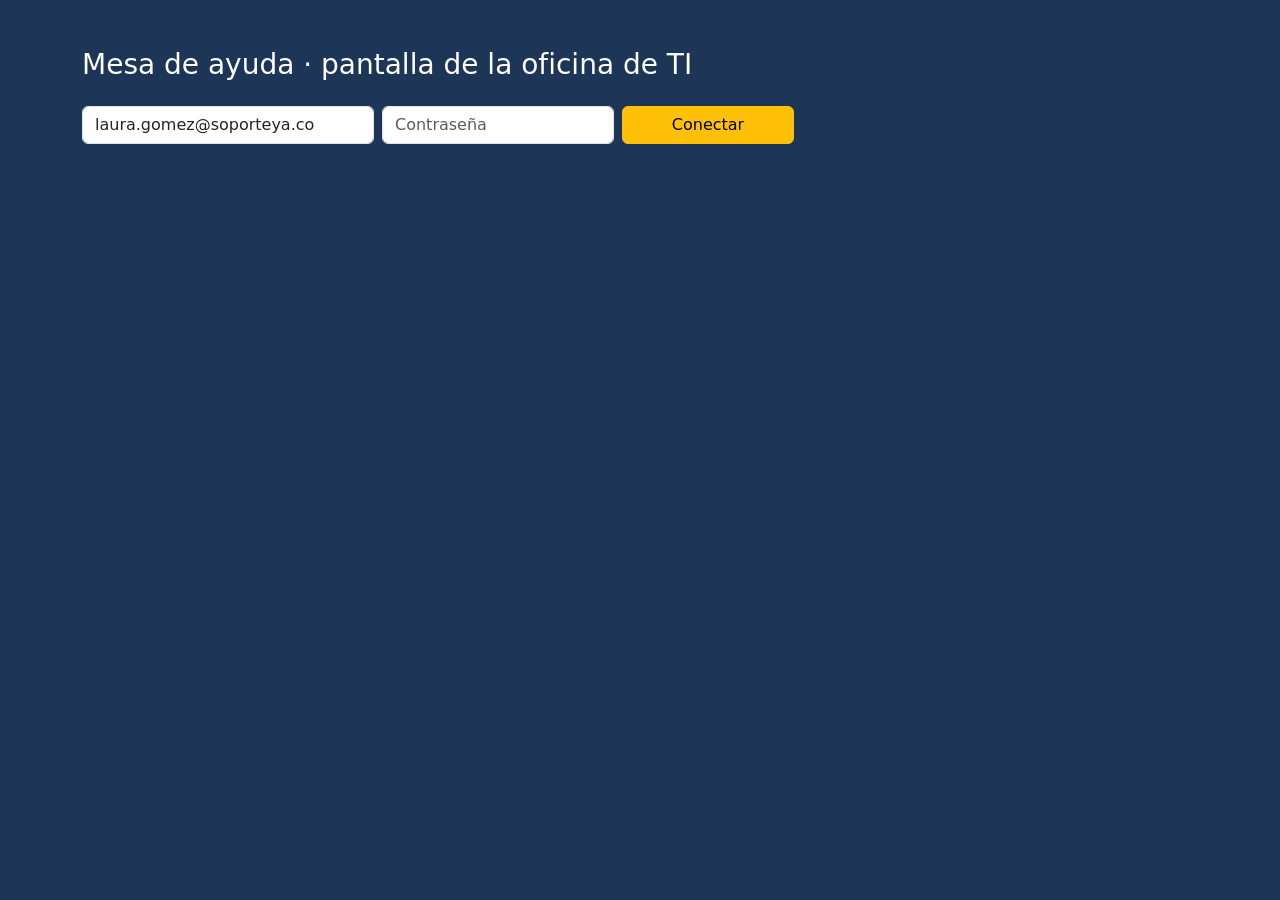
<file: monitor/index.html>
<!DOCTYPE html>
<html lang="es">
<head>
  <meta charset="UTF-8">
  <meta name="viewport" content="width=device-width, initial-scale=1">
  <title>Pantalla de la mesa de ayuda</title>
  <link rel="stylesheet" href="https://cdn.jsdelivr.net/npm/bootstrap@5.3.3/dist/css/bootstrap.min.css">
  <style>
    body { background: #1d3557; color: #fff; min-height: 100vh; }
    .cifra { font-size: 5rem; font-weight: 800; line-height: 1; }
    .vencido { color: #ffb4a2; }
  </style>
</head>
<body>
  <!-- Otra aplicación, en OTRO origen (Live Server, puerto 5500), que usa la API de SoporteYa con un token -->
  <main class="container py-5">
    <h1 class="h3 mb-4">Mesa de ayuda · pantalla de la oficina de TI</h1>

    <form id="ingreso" class="row g-2 mb-4" style="max-width: 720px">
      <div class="col-md-5"><input id="email" type="email" class="form-control" placeholder="Correo" value="laura.gomez@soporteya.co" required></div>
      <div class="col-md-4"><input id="password" type="password" class="form-control" placeholder="Contraseña" required></div>
      <div class="col-md-3"><button class="btn btn-warning w-100">Conectar</button></div>
    </form>
    <p id="mensaje" class="text-warning" aria-live="polite"></p>

    <section id="panel" hidden>
      <div class="row text-center mb-4">
        <div class="col"><div class="cifra" id="abiertos">0</div>abiertos</div>
        <div class="col"><div class="cifra" id="enCurso">0</div>en curso</div>
        <div class="col"><div class="cifra vencido" id="vencidos">0</div>vencidos</div>
      </div>
      <ol id="lista" class="list-group list-group-numbered"></ol>
    </section>
  </main>
  <script src="monitor.js"></script>
</body>
</html>
</file>
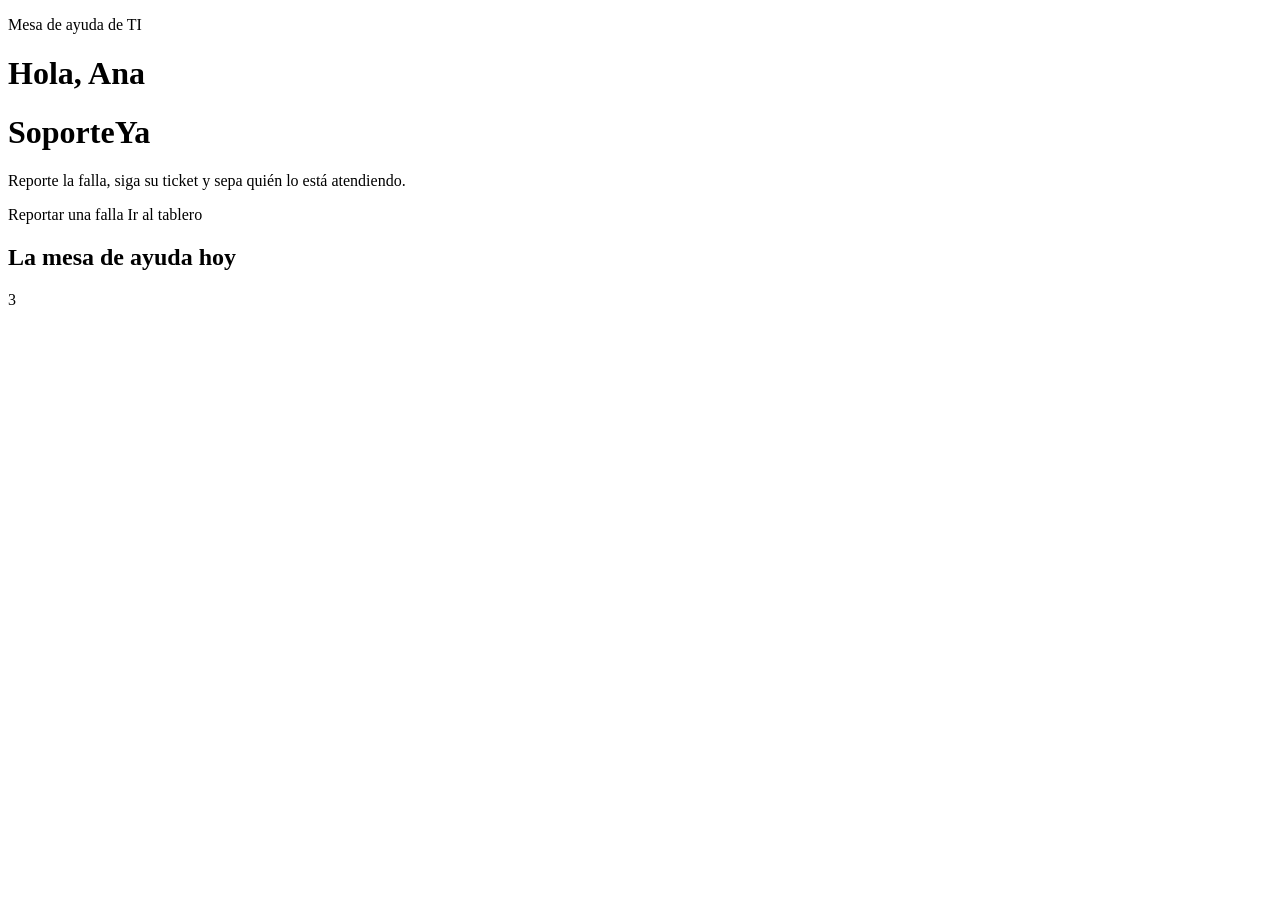
<file: src/main/resources/templates/index.html>
<!DOCTYPE html>
<html lang="es" xmlns:th="http://www.thymeleaf.org"
      xmlns:sec="http://www.thymeleaf.org/extras/spring-security">
<head th:replace="~{fragmentos :: head('Mesa de ayuda')}"></head>
<body>
  <nav th:replace="~{fragmentos :: menu('inicio')}"></nav>

  <header class="portada py-5">
    <div class="container">
      <p class="text-uppercase small mb-2">Mesa de ayuda de TI</p>
      <h1 class="display-5 fw-bold" sec:authorize="isAuthenticated()">Hola, <span th:text="${yo.nombreCompleto}">Ana</span></h1>
      <h1 class="display-5 fw-bold" sec:authorize="isAnonymous()">SoporteYa</h1>
      <p class="lead mb-4">Reporte la falla, siga su ticket y sepa quién lo está atendiendo.</p>
      <a class="btn btn-light btn-lg" th:href="@{/tickets/nuevo}">Reportar una falla</a>
      <a class="btn btn-outline-light btn-lg" sec:authorize="hasAnyRole('TECNICO', 'COORDINADOR')" th:href="@{/tablero}">Ir al tablero</a>
    </div>
  </header>

  <main class="container my-5" sec:authorize="isAuthenticated()">
    <h2 class="h5 mb-3">La mesa de ayuda hoy</h2>
    <div class="row g-3">
      <div class="col-6 col-md" th:each="c : ${conteos}">
        <div class="card card-body text-center h-100">
          <div class="display-6 fw-bold" th:text="${c.cantidad}">3</div>
          <span th:replace="~{fragmentos :: estado(${c.estado})}"></span>
        </div>
      </div>
    </div>
  </main>

  <th:block th:replace="~{fragmentos :: pie}"></th:block>
</body>
</html>
</file>
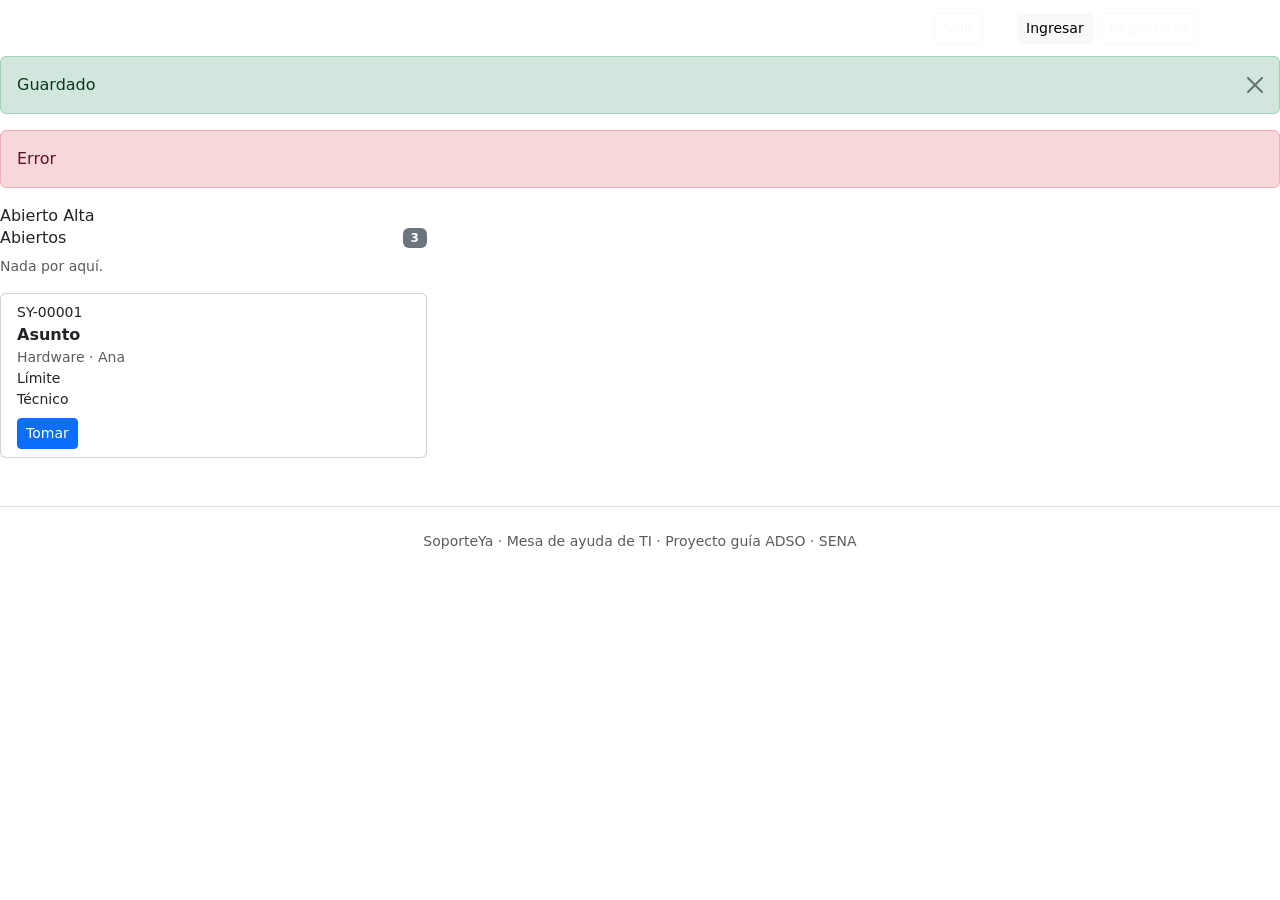
<file: src/main/resources/templates/fragmentos.html>
<!DOCTYPE html>
<html lang="es" xmlns:th="http://www.thymeleaf.org"
      xmlns:sec="http://www.thymeleaf.org/extras/spring-security">
<!-- Piezas comunes de SoporteYa. Cada página las incluye con th:replace. -->

<head th:fragment="head(titulo)">
  <meta charset="UTF-8">
  <meta name="viewport" content="width=device-width, initial-scale=1">
  <title th:text="${titulo} + ' · SoporteYa'">SoporteYa</title>
  <link rel="stylesheet" href="https://cdn.jsdelivr.net/npm/bootstrap@5.3.3/dist/css/bootstrap.min.css">
  <link rel="stylesheet" th:href="@{/css/soporteya.css}">
  <!-- Unidad 4 · el código CSRF queda disponible para el JavaScript que hace POST con fetch -->
  <meta name="_csrf" th:if="${_csrf}" th:content="${_csrf.token}">
  <meta name="_csrf_header" th:if="${_csrf}" th:content="${_csrf.headerName}">
</head>

<body>
  <!-- activo: la opción del menú que se resalta. sec:authorize muestra cada opción solo al rol que puede usarla. -->
  <nav th:fragment="menu(activo)" class="navbar navbar-expand-lg navbar-dark navbar-sy">
    <div class="container">
      <a class="navbar-brand fw-bold" th:href="@{/}">SoporteYa</a>
      <button class="navbar-toggler" type="button" data-bs-toggle="collapse" data-bs-target="#menu"
              aria-controls="menu" aria-expanded="false" aria-label="Abrir el menú">
        <span class="navbar-toggler-icon"></span>
      </button>
      <div class="collapse navbar-collapse" id="menu">
        <ul class="navbar-nav me-auto" sec:authorize="isAuthenticated()">
          <li class="nav-item">
            <a class="nav-link" th:href="@{/tickets}" th:classappend="${activo == 'tickets'} ? 'active'">Mis tickets
              <!-- Unidad 4 · lo llena soporteya.js con fetch -->
              <span id="contadorPendientes" class="badge rounded-pill text-bg-warning" hidden></span></a>
          </li>
          <li class="nav-item" sec:authorize="hasAnyRole('TECNICO', 'COORDINADOR')">
            <a class="nav-link" th:href="@{/tablero}" th:classappend="${activo == 'tablero'} ? 'active'">Tablero</a>
          </li>
          <li class="nav-item" sec:authorize="hasRole('COORDINADOR')">
            <a class="nav-link" th:href="@{/admin/categorias}" th:classappend="${activo == 'categorias'} ? 'active'">Categorías</a>
          </li>
          <li class="nav-item" sec:authorize="hasRole('COORDINADOR')">
            <a class="nav-link" th:href="@{/admin/usuarios}" th:classappend="${activo == 'usuarios'} ? 'active'">Usuarios</a>
          </li>
          <li class="nav-item" sec:authorize="hasRole('COORDINADOR')">
            <a class="nav-link" th:href="@{/admin/indicadores}" th:classappend="${activo == 'indicadores'} ? 'active'">Indicadores</a>
          </li>
        </ul>
        <!-- Con sesión: nombre, rol y salir. Cerrar sesión es un POST (lleva el código CSRF). -->
        <div class="d-flex align-items-center gap-3 ms-auto" sec:authorize="isAuthenticated()">
          <span class="navbar-text small text-white">
            <b th:text="${yo.nombreCompleto}">Ana Pérez</b> · <span th:text="${yo.rol.etiqueta}">Solicitante</span>
          </span>
          <form th:action="@{/logout}" method="post">
            <button type="submit" class="btn btn-sm btn-outline-light">Salir</button>
          </form>
        </div>
        <!-- Sin sesión -->
        <div class="d-flex gap-2 ms-auto" sec:authorize="isAnonymous()">
          <a class="btn btn-sm btn-light" th:href="@{/login}">Ingresar</a>
          <a class="btn btn-sm btn-outline-light" th:href="@{/registro}">Registrarse</a>
        </div>
      </div>
    </div>
  </nav>

  <!-- Mensajes «flash»: llegan después de un redirect y duran una sola petición -->
  <div th:fragment="mensajes">
    <div class="alert alert-success alert-dismissible fade show" role="alert" th:if="${ok}">
      <span th:text="${ok}">Guardado</span>
      <button type="button" class="btn-close" data-bs-dismiss="alert" aria-label="Cerrar"></button>
    </div>
    <div class="alert alert-danger" role="alert" th:if="${error}" th:text="${error}">Error</div>
  </div>

  <!-- Insignias con parámetro: el color sale de la clase CSS estado-… o prioridad-… -->
  <span th:fragment="estado(e)" th:class="|badge estado-${e.name()}|" th:text="${e.etiqueta}">Abierto</span>
  <span th:fragment="prioridad(p)" th:class="|badge prioridad-${p.name()}|" th:text="${p.etiqueta}">Alta</span>

  <!-- Una columna del tablero: título, lista de tickets y si se muestra el botón «Tomar» -->
  <div class="col-lg-4" th:fragment="columna(titulo, lista, sePuedeTomar)">
    <div class="columna">
      <h2 class="h6 d-flex justify-content-between">
        <span th:text="${titulo}">Abiertos</span>
        <span class="badge text-bg-secondary" th:text="${#lists.size(lista)}">3</span>
      </h2>
      <p class="small text-muted" th:if="${#lists.isEmpty(lista)}">Nada por aquí.</p>
      <div class="card card-body tarjeta-ticket mb-2 py-2" th:each="t : ${lista}" th:classappend="${t.vencido} ? 'vencido'">
        <div class="d-flex justify-content-between small">
          <a th:href="@{/tickets/{id}(id=${t.id})}" th:text="${t.codigo}">SY-00001</a>
          <span th:replace="~{fragmentos :: prioridad(${t.prioridad})}"></span>
        </div>
        <div class="fw-semibold" th:text="${t.asunto}">Asunto</div>
        <div class="small text-muted" th:text="|${t.categoria} · ${t.solicitante}|">Hardware · Ana</div>
        <div class="small" th:classappend="${t.vencido} ? 'text-danger fw-semibold' : 'text-muted'"
             th:text="'Límite: ' + ${#temporals.format(t.fechaLimite, 'd MMM, h:mm a')}">Límite</div>
        <div class="small" th:if="${t.tecnico}" th:text="'Técnico: ' + ${t.tecnico}">Técnico</div>
        <form th:if="${sePuedeTomar and yo.rol.name() == 'TECNICO'}"
              th:action="@{/tablero/{id}/tomar(id=${t.id})}" method="post" class="mt-2">
          <button type="submit" class="btn btn-sm btn-primary">Tomar</button>
        </form>
      </div>
    </div>
  </div>

  <th:block th:fragment="pie">
    <footer class="text-center text-muted small py-4 border-top mt-5">
      SoporteYa · Mesa de ayuda de TI · Proyecto guía ADSO · SENA
    </footer>
    <script src="https://cdn.jsdelivr.net/npm/bootstrap@5.3.3/dist/js/bootstrap.bundle.min.js"></script>
    <!-- Unidad 4 · funciones comunes de JavaScript, solo con sesión iniciada -->
    <div id="avisos" class="toast-container position-fixed bottom-0 end-0 p-3"></div>
    <script sec:authorize="isAuthenticated()" th:src="@{/js/soporteya.js}"></script>
  </th:block>
</body>
</html>
</file>
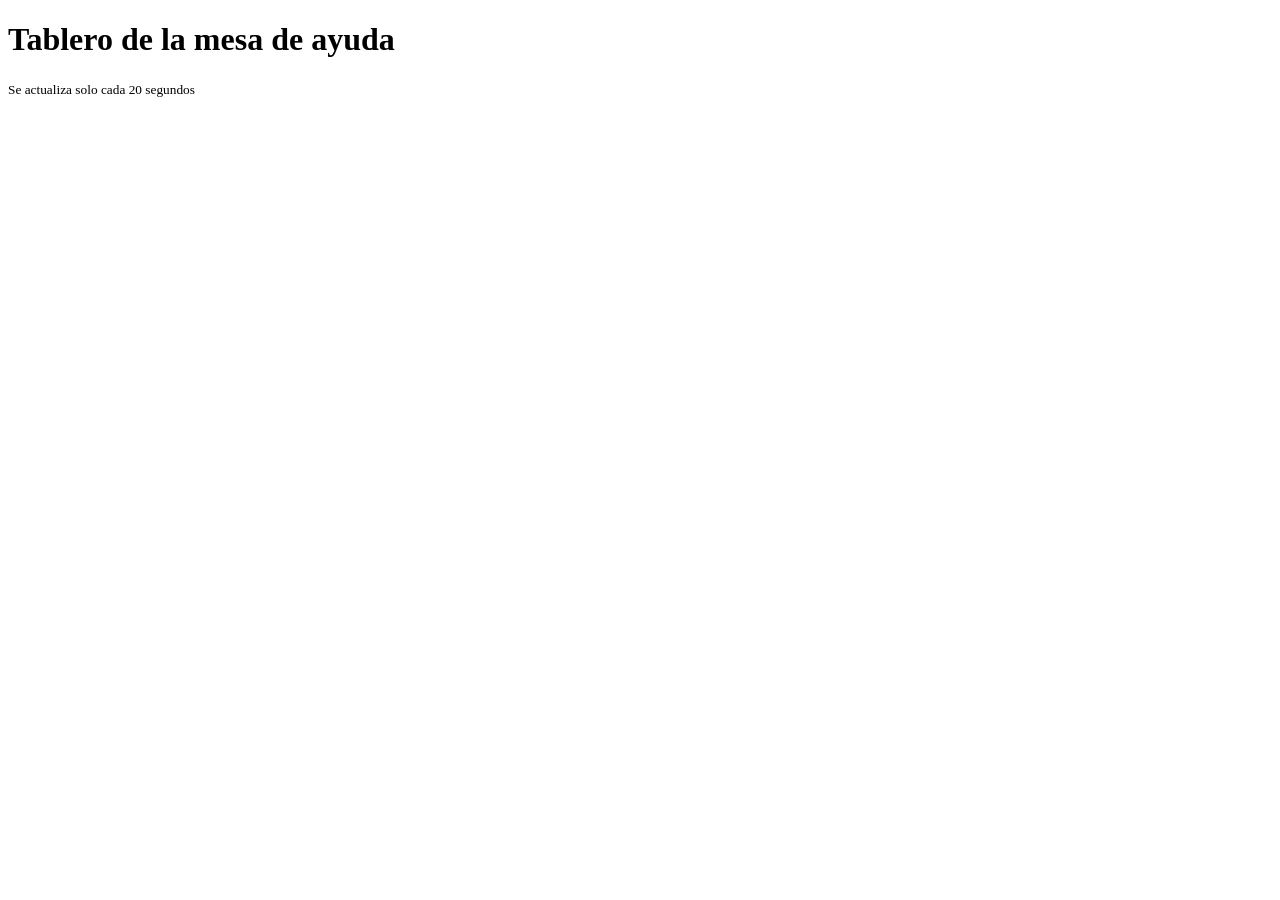
<file: src/main/resources/templates/tablero.html>
<!DOCTYPE html>
<html lang="es" xmlns:th="http://www.thymeleaf.org"
      xmlns:sec="http://www.thymeleaf.org/extras/spring-security">
<head th:replace="~{fragmentos :: head('Tablero')}"></head>
<body>
  <nav th:replace="~{fragmentos :: menu('tablero')}"></nav>

  <main class="container-fluid px-lg-5 my-4">
    <div th:replace="~{fragmentos :: mensajes}"></div>
    <div class="d-flex flex-wrap justify-content-between align-items-center gap-2 mb-3">
      <h1 class="h3 mb-0">Tablero de la mesa de ayuda</h1>
      <!-- Unidad 4 · lo actualiza tablero.js -->
      <small class="text-muted" id="estadoTablero" aria-live="polite">Se actualiza solo cada 20 segundos</small>
    </div>

    <!-- data-tecnico: el JavaScript sabe si debe dibujar el botón «Tomar» -->
    <div class="row g-3" id="tablero" th:data-tecnico="${yo.rol.name() == 'TECNICO'}">
      <!-- La misma columna tres veces, con distintos datos: el fragmento «columna» de fragmentos.html -->
      <div class="col-lg-4" th:replace="~{fragmentos :: columna('Abiertos', ${tablero.abiertos}, true)}"></div>
      <div class="col-lg-4" th:replace="~{fragmentos :: columna('En curso', ${tablero.enCurso}, false)}"></div>
      <div class="col-lg-4" th:replace="~{fragmentos :: columna('Resueltos sin confirmar', ${tablero.resueltos}, false)}"></div>
    </div>
  </main>


  <th:block th:replace="~{fragmentos :: pie}"></th:block>
  <script th:src="@{/js/tablero.js}"></script>
</body>
</html>
</file>
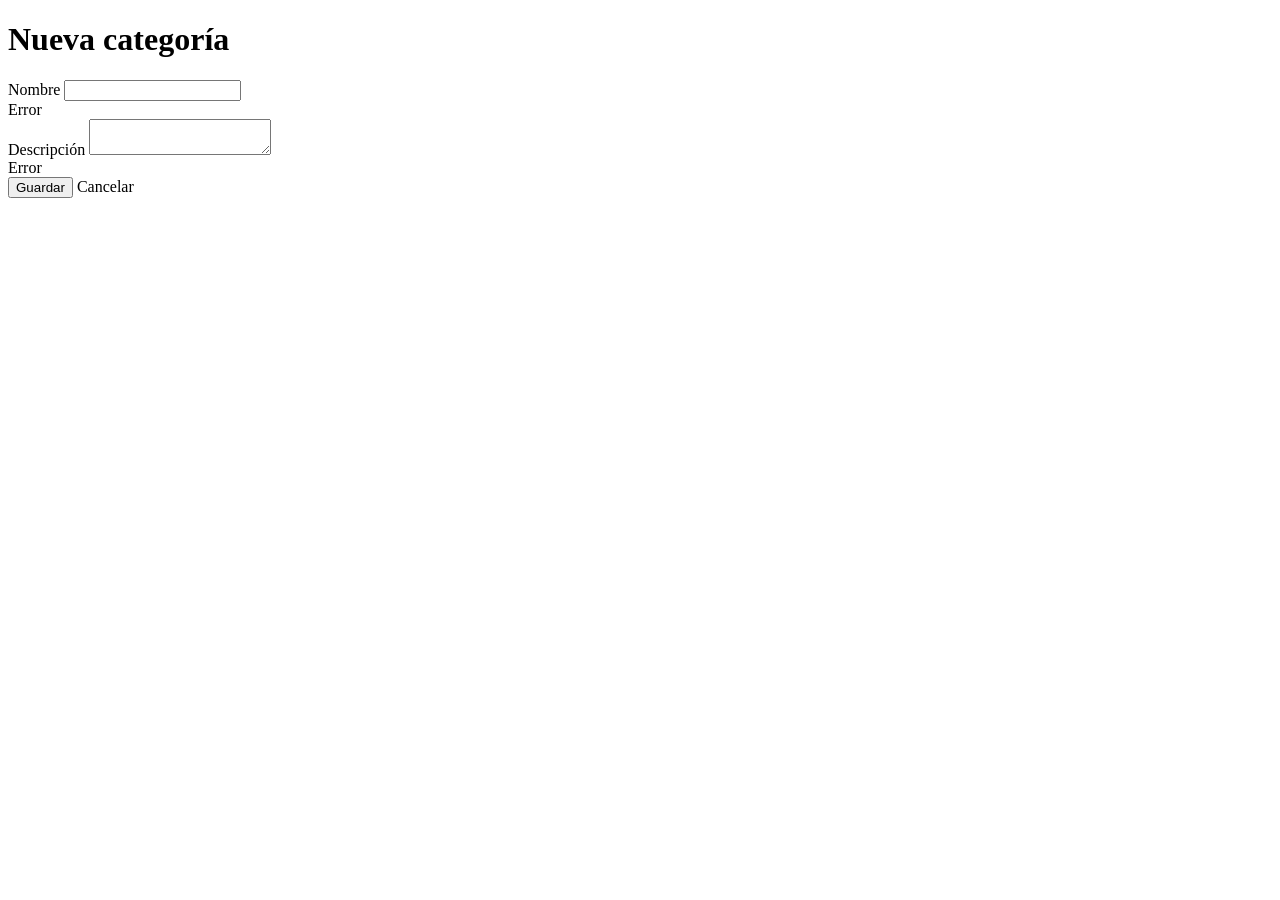
<file: src/main/resources/templates/admin/categoria-form.html>
<!DOCTYPE html>
<html lang="es" xmlns:th="http://www.thymeleaf.org">
<head th:replace="~{fragmentos :: head('Categoría')}"></head>
<body>
  <nav th:replace="~{fragmentos :: menu('categorias')}"></nav>

  <main class="container hoja my-4">
    <h1 class="h3 mb-4" th:text="${categoria.esNuevo()} ? 'Nueva categoría' : 'Editar categoría'">Nueva categoría</h1>

    <form th:action="@{/admin/categorias}" th:object="${categoria}" method="post" novalidate class="card card-body shadow-sm">
      <input type="hidden" th:field="*{id}">
      <div class="mb-3">
        <label for="nombre" class="form-label">Nombre</label>
        <input type="text" th:field="*{nombre}" class="form-control" th:errorclass="is-invalid">
        <div class="invalid-feedback" th:errors="*{nombre}">Error</div>
      </div>
      <div class="mb-3">
        <label for="descripcion" class="form-label">Descripción</label>
        <textarea th:field="*{descripcion}" rows="2" class="form-control" th:errorclass="is-invalid"></textarea>
        <div class="invalid-feedback" th:errors="*{descripcion}">Error</div>
      </div>
      <div class="d-flex gap-2">
        <button type="submit" class="btn btn-primary">Guardar</button>
        <a class="btn btn-outline-secondary" th:href="@{/admin/categorias}">Cancelar</a>
      </div>
    </form>
  </main>

  <th:block th:replace="~{fragmentos :: pie}"></th:block>
</body>
</html>
</file>
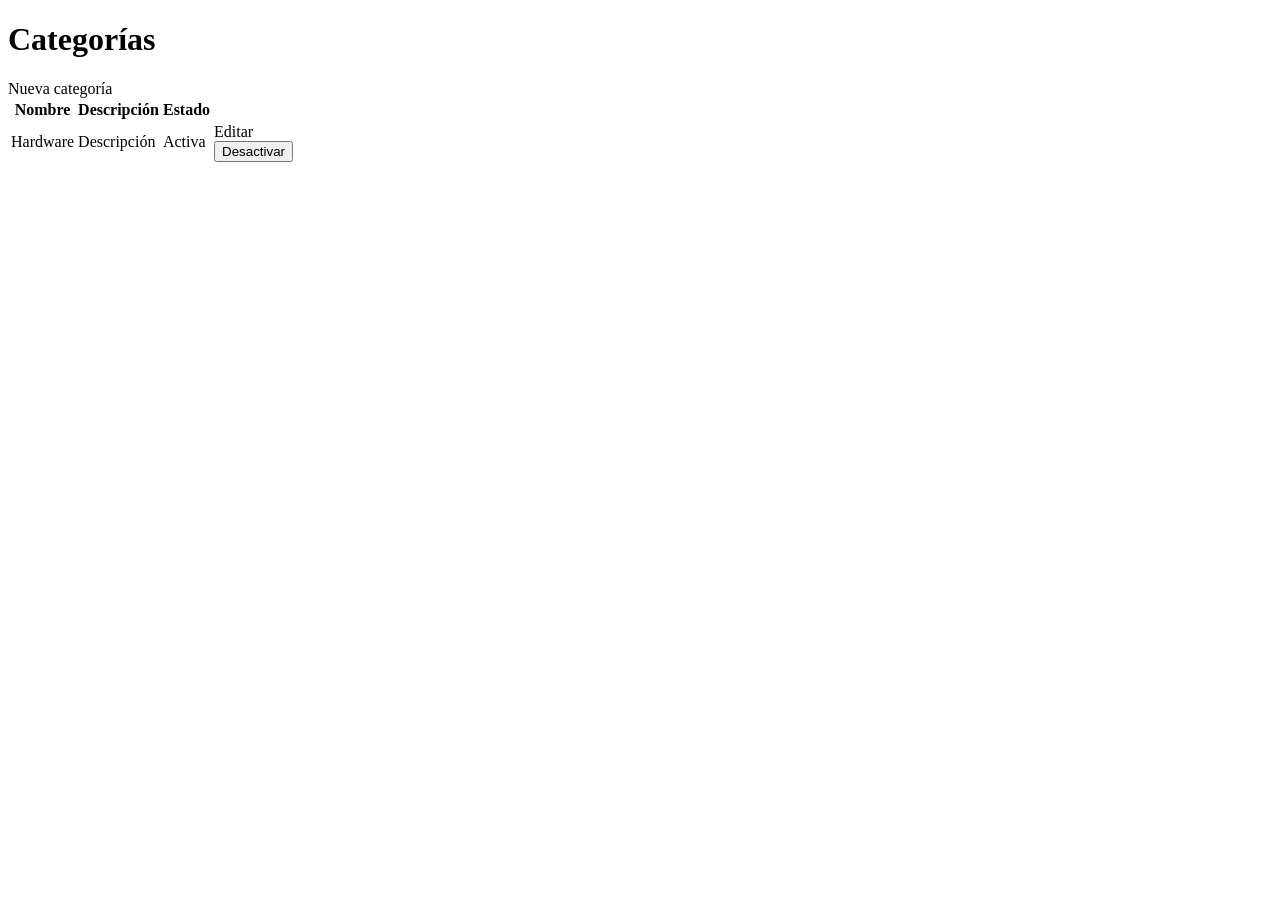
<file: src/main/resources/templates/admin/categorias.html>
<!DOCTYPE html>
<html lang="es" xmlns:th="http://www.thymeleaf.org">
<head th:replace="~{fragmentos :: head('Categorías')}"></head>
<body>
  <nav th:replace="~{fragmentos :: menu('categorias')}"></nav>

  <main class="container my-4">
    <div th:replace="~{fragmentos :: mensajes}"></div>
    <div class="d-flex justify-content-between align-items-center mb-3">
      <h1 class="h3 mb-0">Categorías</h1>
      <a class="btn btn-primary" th:href="@{/admin/categorias/nueva}">Nueva categoría</a>
    </div>

    <div class="table-responsive">
      <table class="table table-hover align-middle bg-white">
        <thead class="table-light"><tr><th>Nombre</th><th>Descripción</th><th>Estado</th><th></th></tr></thead>
        <tbody>
          <tr th:each="c : ${categorias}" th:classappend="${!c.activa} ? 'text-muted'">
            <td class="fw-semibold" th:text="${c.nombre}">Hardware</td>
            <td th:text="${c.descripcion}">Descripción</td>
            <td><span class="badge" th:classappend="${c.activa} ? 'text-bg-success' : 'text-bg-secondary'"
                      th:text="${c.activa} ? 'Activa' : 'Inactiva'">Activa</span></td>
            <td class="text-end text-nowrap">
              <a class="btn btn-sm btn-outline-primary" th:href="@{/admin/categorias/{id}/editar(id=${c.id})}">Editar</a>
              <form th:action="@{/admin/categorias/{id}/estado(id=${c.id})}" method="post" class="d-inline">
                <button type="submit" class="btn btn-sm btn-outline-secondary" th:text="${c.activa} ? 'Desactivar' : 'Activar'">Desactivar</button>
              </form>
            </td>
          </tr>
        </tbody>
      </table>
    </div>
  </main>

  <th:block th:replace="~{fragmentos :: pie}"></th:block>
</body>
</html>
</file>
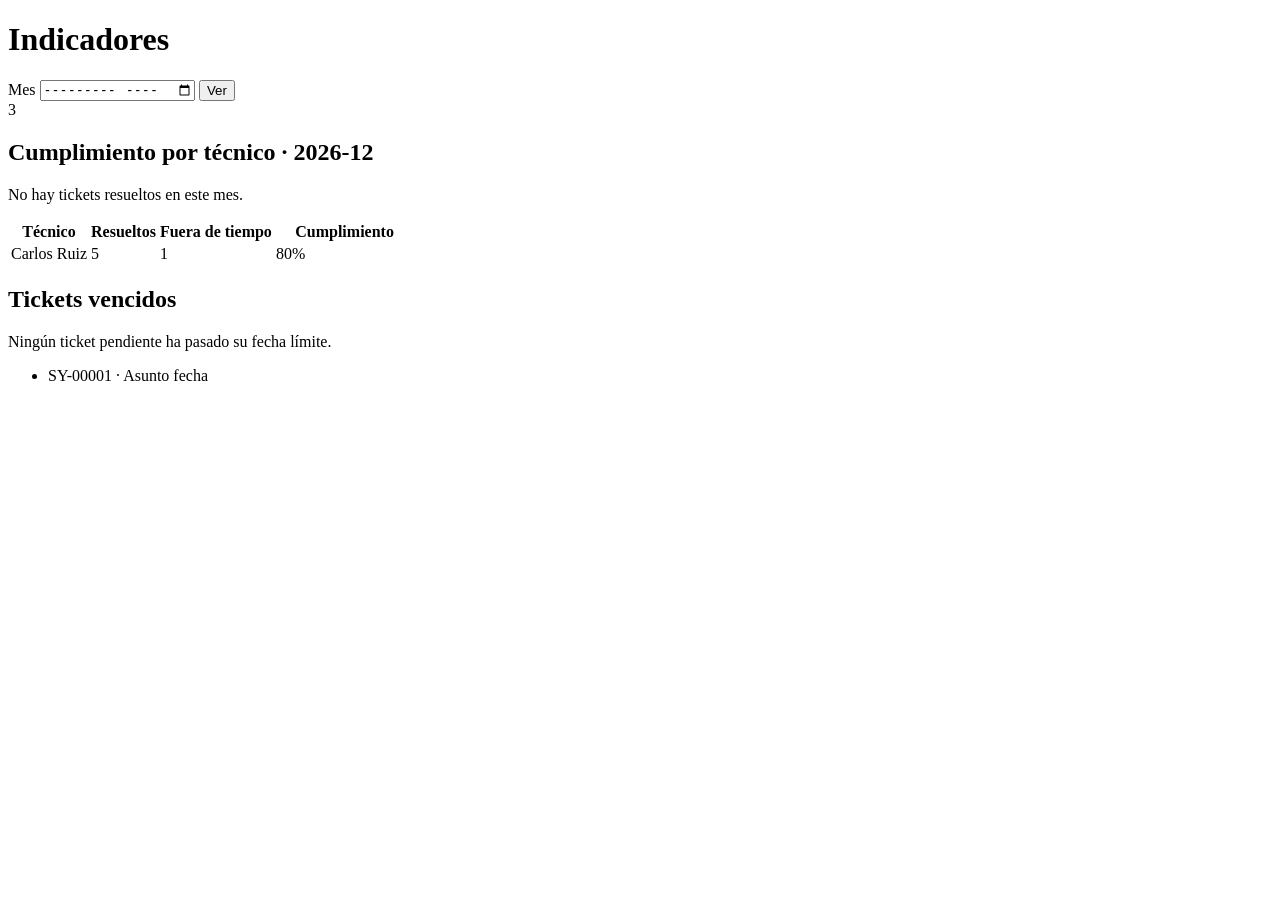
<file: src/main/resources/templates/admin/indicadores.html>
<!DOCTYPE html>
<html lang="es" xmlns:th="http://www.thymeleaf.org">
<head th:replace="~{fragmentos :: head('Indicadores')}"></head>
<body>
  <nav th:replace="~{fragmentos :: menu('indicadores')}"></nav>

  <main class="container my-4">
    <div class="d-flex flex-wrap justify-content-between align-items-center gap-2 mb-3">
      <h1 class="h3 mb-0">Indicadores</h1>
      <!-- Formulario GET: solo elige el mes, no guarda nada -->
      <form th:action="@{/admin/indicadores}" method="get" class="d-flex gap-2">
        <label for="mes" class="visually-hidden">Mes</label>
        <input type="month" id="mes" name="mes" class="form-control" th:value="${mes}">
        <button type="submit" class="btn btn-outline-primary">Ver</button>
      </form>
    </div>

    <div class="row g-3 mb-4">
      <div class="col-6 col-md" th:each="c : ${conteos}">
        <div class="card card-body text-center">
          <div class="display-6 fw-bold" th:text="${c.cantidad}">3</div>
          <span th:replace="~{fragmentos :: estado(${c.estado})}"></span>
        </div>
      </div>
    </div>

    <h2 class="h5">Cumplimiento por técnico · <span th:text="${mes}">2026-12</span></h2>
    <p class="text-muted" th:if="${#lists.isEmpty(indicadores)}">No hay tickets resueltos en este mes.</p>
    <div class="table-responsive" th:unless="${#lists.isEmpty(indicadores)}">
      <table class="table align-middle bg-white">
        <thead class="table-light"><tr><th>Técnico</th><th class="text-center">Resueltos</th><th class="text-center">Fuera de tiempo</th><th style="width: 35%">Cumplimiento</th></tr></thead>
        <tbody>
          <tr th:each="i : ${indicadores}">
            <td th:text="${i.tecnico}">Carlos Ruiz</td>
            <td class="text-center" th:text="${i.resueltos}">5</td>
            <td class="text-center" th:text="${i.fueraDeTiempo}">1</td>
            <td>
              <div class="progress" role="progressbar" th:aria-valuenow="${i.cumplimiento()}" aria-valuemin="0" aria-valuemax="100">
                <div class="progress-bar" th:style="'width: ' + ${i.cumplimiento()} + '%'"
                     th:classappend="${i.cumplimiento() < 80} ? 'bg-danger' : 'bg-success'"
                     th:text="${i.cumplimiento()} + '%'">80%</div>
              </div>
            </td>
          </tr>
        </tbody>
      </table>
    </div>

    <h2 class="h5 mt-4">Tickets vencidos</h2>
    <p class="text-muted" th:if="${#lists.isEmpty(vencidos)}">Ningún ticket pendiente ha pasado su fecha límite.</p>
    <ul class="list-group" th:unless="${#lists.isEmpty(vencidos)}">
      <li class="list-group-item d-flex justify-content-between" th:each="t : ${vencidos}">
        <a th:href="@{/tickets/{id}(id=${t.id})}" th:text="|${t.codigo} · ${t.asunto}|">SY-00001 · Asunto</a>
        <span class="text-danger small" th:text="${#temporals.format(t.fechaLimite, 'd MMM, h:mm a')}">fecha</span>
      </li>
    </ul>
  </main>

  <th:block th:replace="~{fragmentos :: pie}"></th:block>
</body>
</html>
</file>
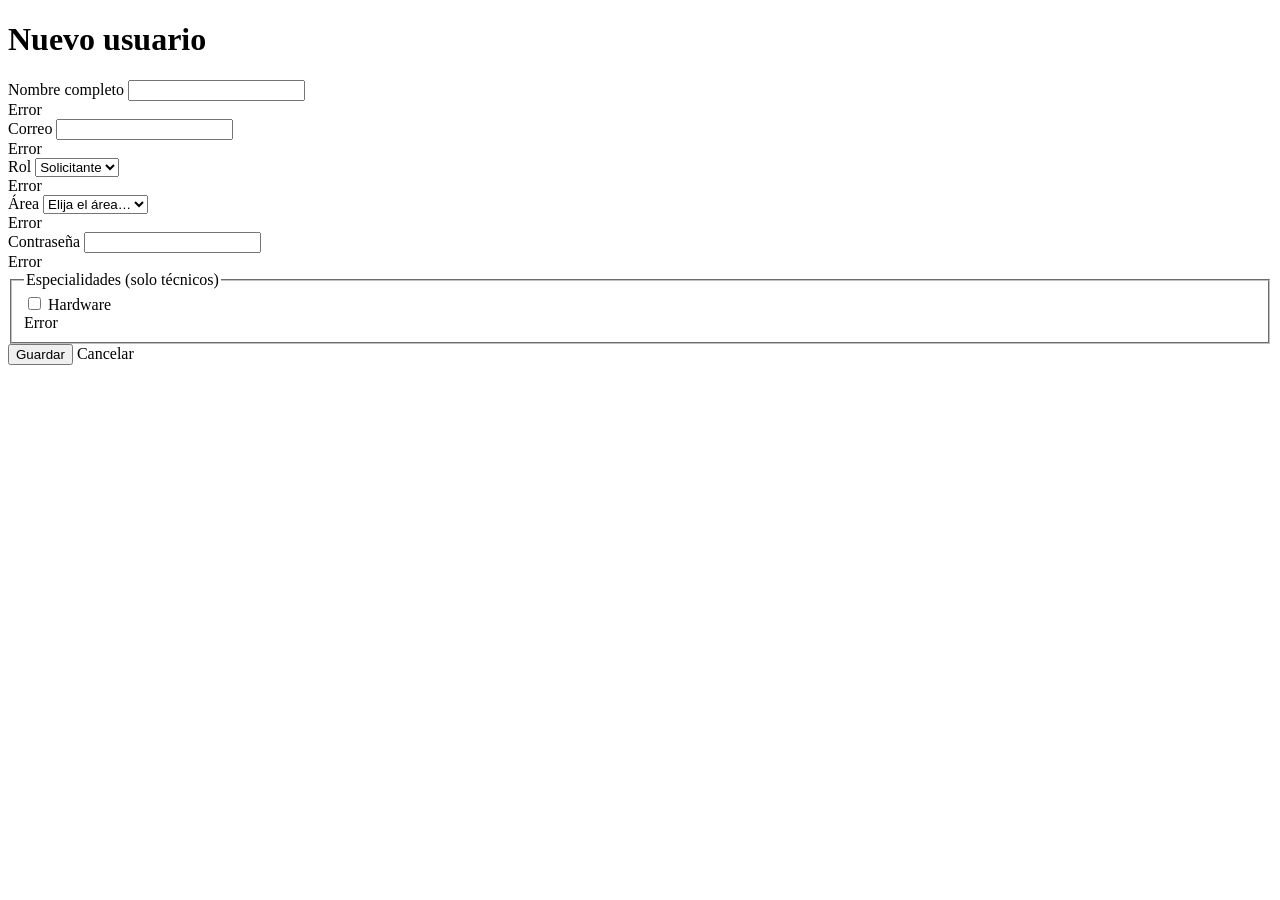
<file: src/main/resources/templates/admin/usuario-form.html>
<!DOCTYPE html>
<html lang="es" xmlns:th="http://www.thymeleaf.org">
<head th:replace="~{fragmentos :: head('Usuario')}"></head>
<body>
  <nav th:replace="~{fragmentos :: menu('usuarios')}"></nav>

  <main class="container hoja my-4">
    <h1 class="h3 mb-4" th:text="${usuario.esNuevo()} ? 'Nuevo usuario' : 'Editar usuario'">Nuevo usuario</h1>

    <form th:action="@{/admin/usuarios}" th:object="${usuario}" method="post" novalidate class="card card-body shadow-sm">
      <input type="hidden" th:field="*{id}">

      <div class="row">
        <div class="col-md-6 mb-3">
          <label for="nombreCompleto" class="form-label">Nombre completo</label>
          <input type="text" th:field="*{nombreCompleto}" class="form-control" th:errorclass="is-invalid">
          <div class="invalid-feedback" th:errors="*{nombreCompleto}">Error</div>
        </div>
        <div class="col-md-6 mb-3">
          <label for="email" class="form-label">Correo</label>
          <input type="email" th:field="*{email}" class="form-control" th:errorclass="is-invalid">
          <div class="invalid-feedback" th:errors="*{email}">Error</div>
        </div>
      </div>

      <div class="row">
        <div class="col-md-6 mb-3">
          <label for="rol" class="form-label">Rol</label>
          <select th:field="*{rol}" class="form-select" th:errorclass="is-invalid">
            <option th:each="r : ${roles}" th:value="${r}" th:text="${r.etiqueta}">Solicitante</option>
          </select>
          <div class="invalid-feedback" th:errors="*{rol}">Error</div>
        </div>
        <div class="col-md-6 mb-3">
          <label for="areaId" class="form-label">Área</label>
          <select th:field="*{areaId}" class="form-select" th:errorclass="is-invalid">
            <option value="">Elija el área…</option>
            <option th:each="a : ${areas}" th:value="${a.id}" th:text="${a.texto}">Contabilidad</option>
          </select>
          <div class="invalid-feedback" th:errors="*{areaId}">Error</div>
        </div>
      </div>

      <div class="mb-3">
        <label for="password" class="form-label">Contraseña <span class="text-muted small" th:text="${usuario.esNuevo()} ? '(inicial)' : '(déjela vacía para no cambiarla)'"></span></label>
        <input type="password" th:field="*{password}" class="form-control" th:errorclass="is-invalid" autocomplete="new-password">
        <div class="invalid-feedback" th:errors="*{password}">Error</div>
      </div>

      <!-- Muchos a muchos: una casilla por categoría. th:field marca las que ya tiene. -->
      <fieldset class="mb-3">
        <legend class="form-label fs-6">Especialidades <span class="text-muted small">(solo técnicos)</span></legend>
        <div class="form-check form-check-inline" th:each="c : ${categorias}">
          <input type="checkbox" class="form-check-input" th:field="*{especialidades}" th:value="${c.id}">
          <label class="form-check-label" th:for="${#ids.prev('especialidades')}" th:text="${c.texto}">Hardware</label>
        </div>
        <div class="text-danger small" th:if="${#fields.hasErrors('especialidades')}" th:errors="*{especialidades}">Error</div>
      </fieldset>

      <div class="d-flex gap-2">
        <button type="submit" class="btn btn-primary">Guardar</button>
        <a class="btn btn-outline-secondary" th:href="@{/admin/usuarios}">Cancelar</a>
      </div>
    </form>
  </main>

  <th:block th:replace="~{fragmentos :: pie}"></th:block>
</body>
</html>
</file>
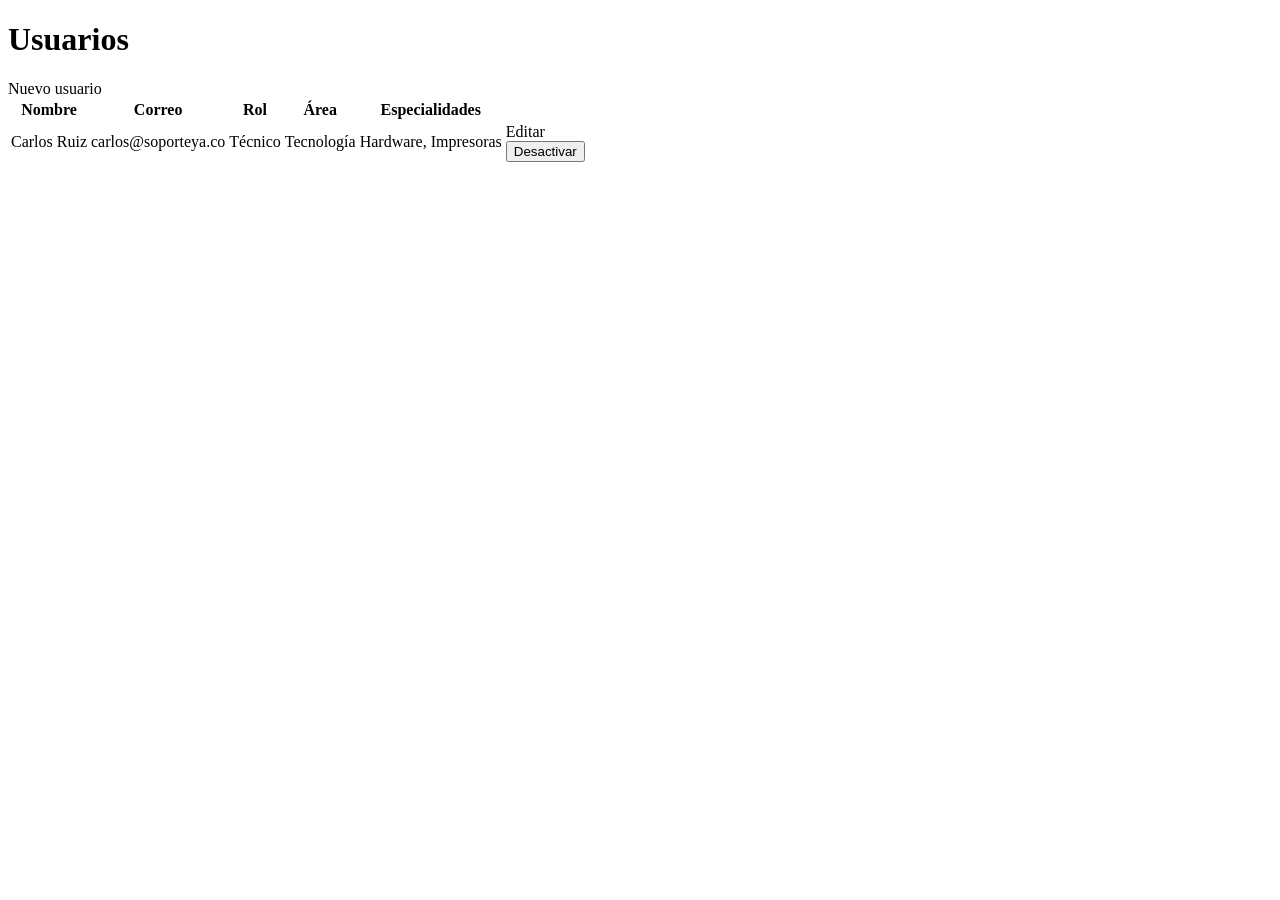
<file: src/main/resources/templates/admin/usuarios.html>
<!DOCTYPE html>
<html lang="es" xmlns:th="http://www.thymeleaf.org">
<head th:replace="~{fragmentos :: head('Usuarios')}"></head>
<body>
  <nav th:replace="~{fragmentos :: menu('usuarios')}"></nav>

  <main class="container my-4">
    <div th:replace="~{fragmentos :: mensajes}"></div>
    <div class="d-flex justify-content-between align-items-center mb-3">
      <h1 class="h3 mb-0">Usuarios</h1>
      <a class="btn btn-primary" th:href="@{/admin/usuarios/nuevo}">Nuevo usuario</a>
    </div>

    <div class="table-responsive">
      <table class="table table-hover align-middle bg-white">
        <thead class="table-light"><tr><th>Nombre</th><th>Correo</th><th>Rol</th><th>Área</th><th>Especialidades</th><th></th></tr></thead>
        <tbody>
          <tr th:each="u : ${usuarios}" th:classappend="${!u.activo} ? 'text-muted'">
            <td class="fw-semibold" th:text="${u.nombreCompleto}">Carlos Ruiz</td>
            <td th:text="${u.email}">carlos@soporteya.co</td>
            <td th:text="${u.rol.etiqueta}">Técnico</td>
            <td th:text="${u.area}">Tecnología</td>
            <td class="small" th:text="${u.especialidades}">Hardware, Impresoras</td>
            <td class="text-end text-nowrap">
              <a class="btn btn-sm btn-outline-primary" th:href="@{/admin/usuarios/{id}/editar(id=${u.id})}">Editar</a>
              <form th:action="@{/admin/usuarios/{id}/estado(id=${u.id})}" method="post" class="d-inline">
                <button type="submit" class="btn btn-sm btn-outline-secondary" th:text="${u.activo} ? 'Desactivar' : 'Activar'">Desactivar</button>
              </form>
            </td>
          </tr>
        </tbody>
      </table>
    </div>
  </main>

  <th:block th:replace="~{fragmentos :: pie}"></th:block>
</body>
</html>
</file>
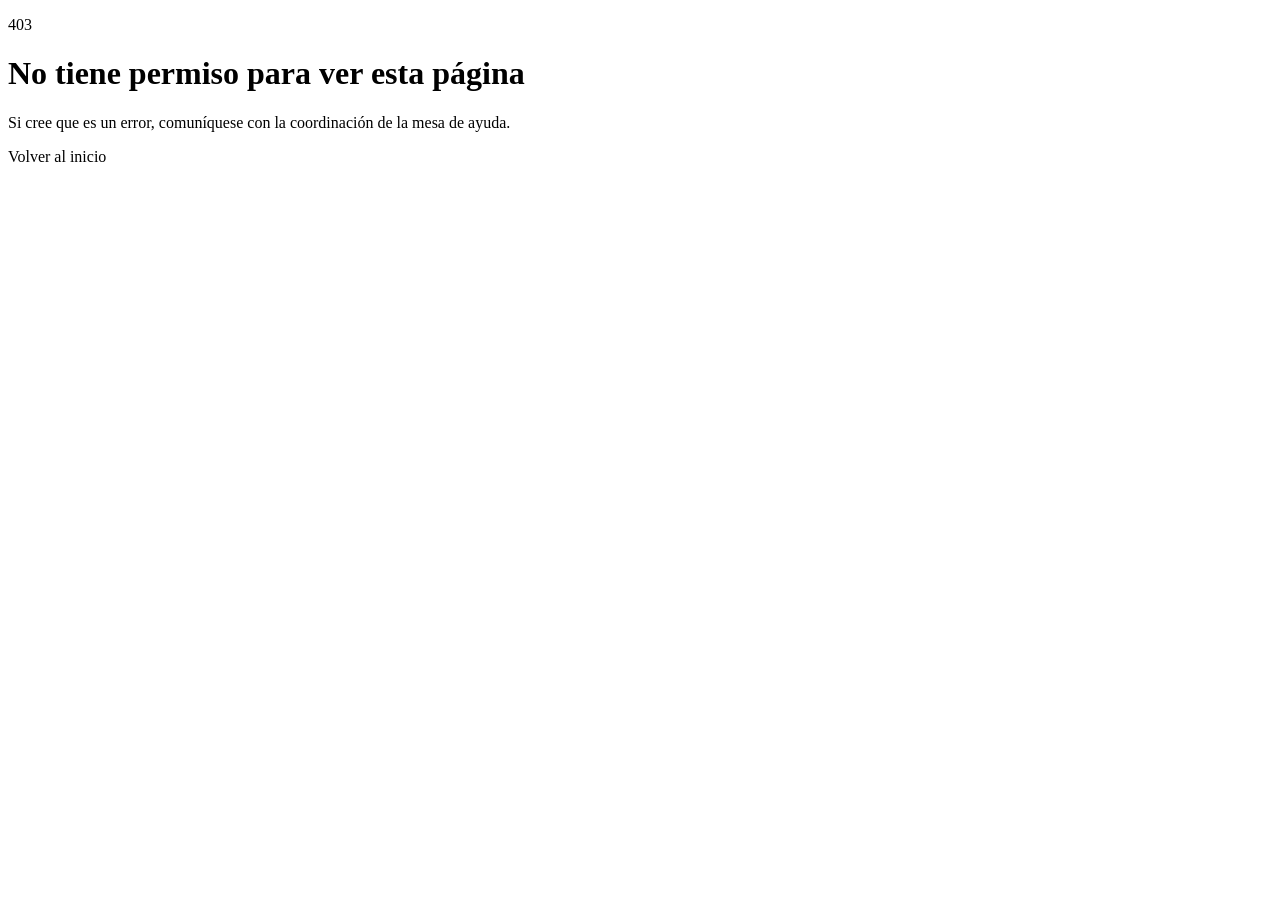
<file: src/main/resources/templates/cuenta/acceso-denegado.html>
<!DOCTYPE html>
<html lang="es" xmlns:th="http://www.thymeleaf.org">
<head th:replace="~{fragmentos :: head('Acceso denegado')}"></head>
<body>
  <nav th:replace="~{fragmentos :: menu('')}"></nav>

  <main class="container my-5 text-center" style="max-width: 560px">
    <p class="display-1 fw-bold text-danger">403</p>
    <h1 class="h3">No tiene permiso para ver esta página</h1>
    <p class="text-muted">Si cree que es un error, comuníquese con la coordinación de la mesa de ayuda.</p>
    <a class="btn btn-primary" th:href="@{/}">Volver al inicio</a>
  </main>

  <th:block th:replace="~{fragmentos :: pie}"></th:block>
</body>
</html>
</file>
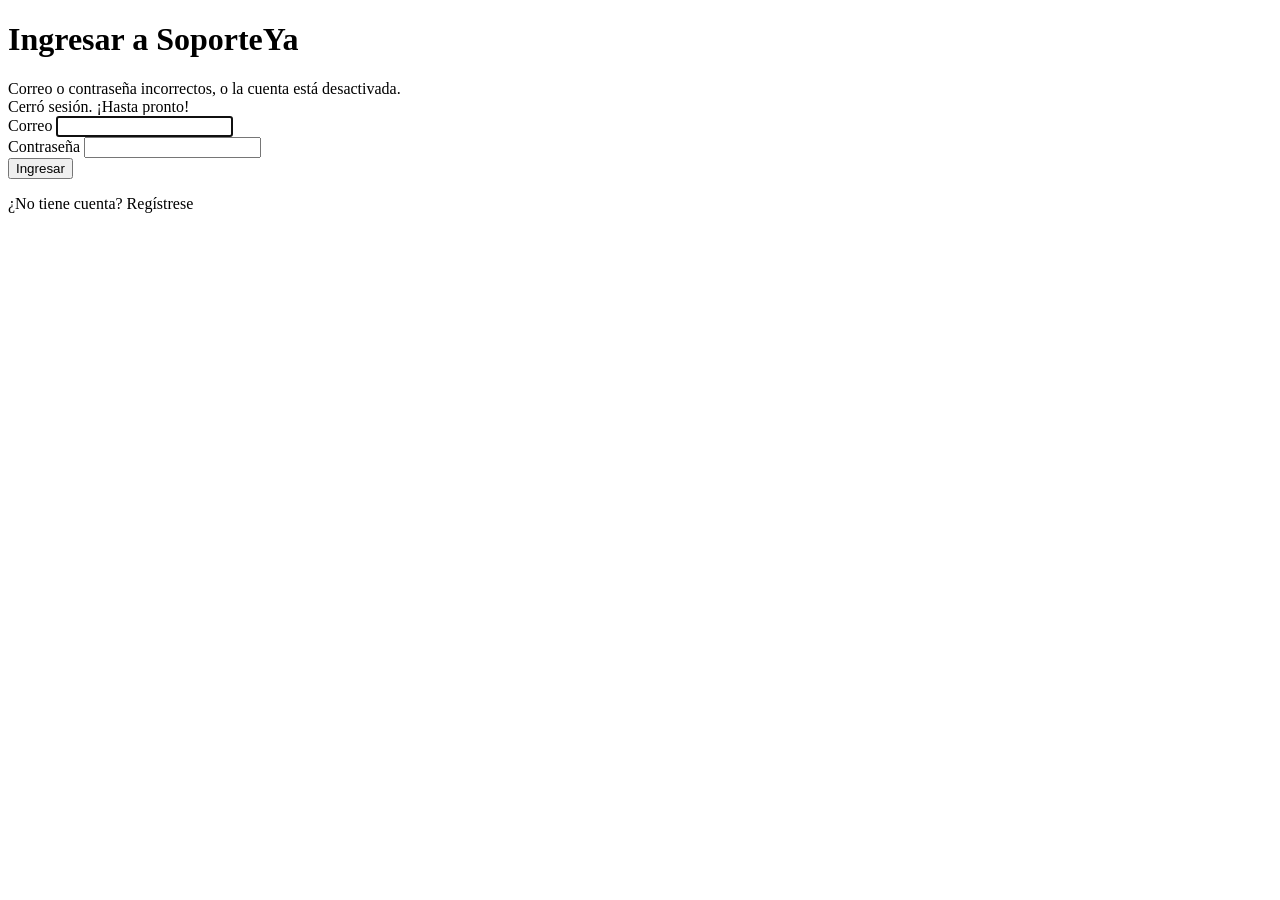
<file: src/main/resources/templates/cuenta/login.html>
<!DOCTYPE html>
<html lang="es" xmlns:th="http://www.thymeleaf.org">
<head th:replace="~{fragmentos :: head('Ingresar')}"></head>
<body>
  <nav th:replace="~{fragmentos :: menu('login')}"></nav>

  <main class="container my-5" style="max-width: 420px">
    <h1 class="h3 mb-4 text-center">Ingresar a SoporteYa</h1>
    <div th:replace="~{fragmentos :: mensajes}"></div>

    <!-- Spring Security agrega ?error o ?salio a la dirección -->
    <div class="alert alert-danger" th:if="${param.error}">Correo o contraseña incorrectos, o la cuenta está desactivada.</div>
    <div class="alert alert-info" th:if="${param.salio}">Cerró sesión. ¡Hasta pronto!</div>

    <!-- POST /login lo procesa Spring Security. th:action agrega el código CSRF oculto. -->
    <form th:action="@{/login}" method="post" class="card card-body shadow-sm">
      <div class="mb-3">
        <label for="email" class="form-label">Correo</label>
        <input type="email" id="email" name="email" class="form-control" autocomplete="username" required autofocus>
      </div>
      <div class="mb-3">
        <label for="password" class="form-label">Contraseña</label>
        <input type="password" id="password" name="password" class="form-control" autocomplete="current-password" required>
      </div>
      <button type="submit" class="btn btn-primary w-100">Ingresar</button>
    </form>
    <p class="text-center mt-3">¿No tiene cuenta? <a th:href="@{/registro}">Regístrese</a></p>
  </main>

  <th:block th:replace="~{fragmentos :: pie}"></th:block>
</body>
</html>
</file>
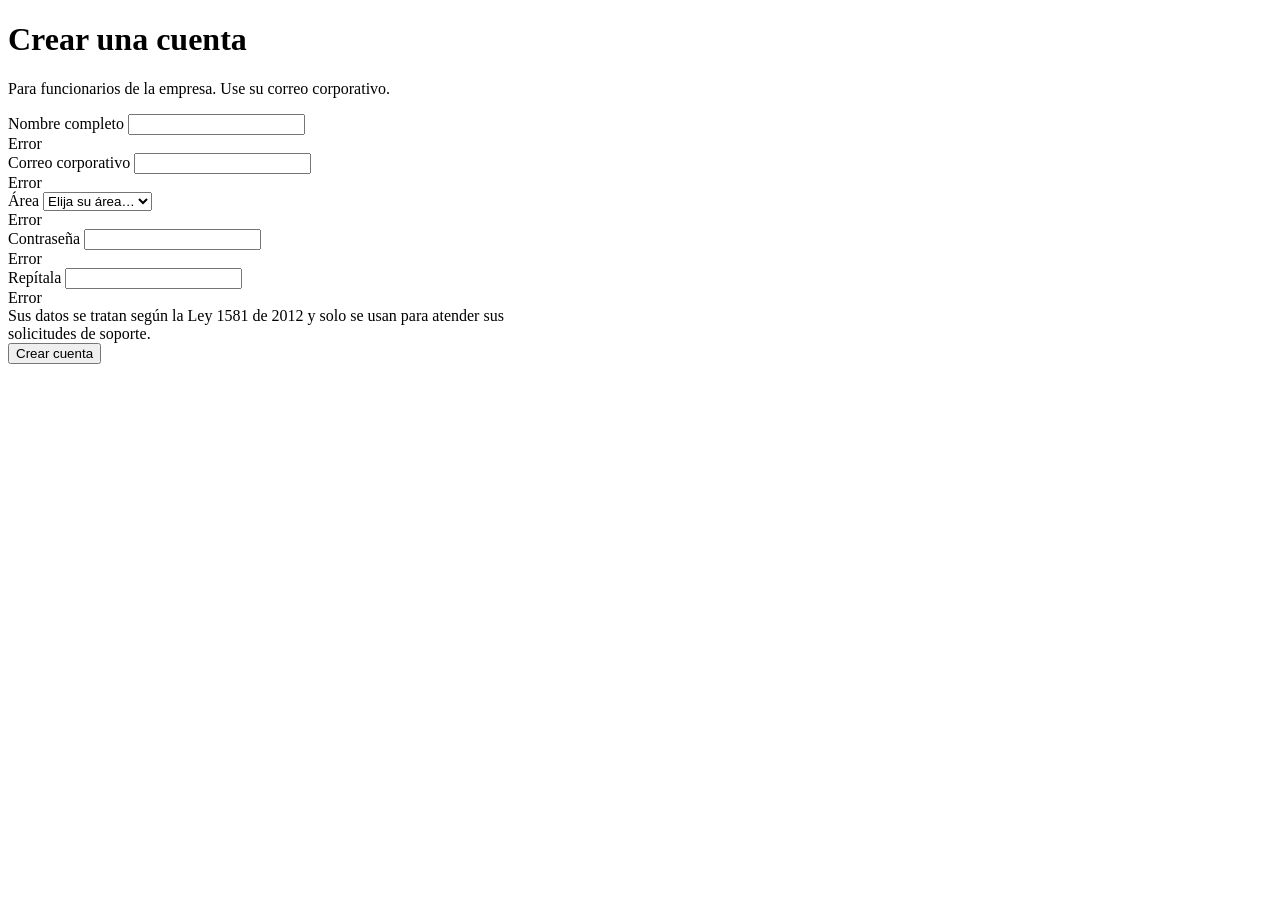
<file: src/main/resources/templates/cuenta/registro.html>
<!DOCTYPE html>
<html lang="es" xmlns:th="http://www.thymeleaf.org">
<head th:replace="~{fragmentos :: head('Registro')}"></head>
<body>
  <nav th:replace="~{fragmentos :: menu('registro')}"></nav>

  <main class="container my-5" style="max-width: 560px">
    <h1 class="h3 mb-1">Crear una cuenta</h1>
    <p class="text-muted mb-4">Para funcionarios de la empresa. Use su correo corporativo.</p>

    <form th:action="@{/registro}" th:object="${registro}" method="post" novalidate class="card card-body shadow-sm">
      <div class="mb-3">
        <label for="nombreCompleto" class="form-label">Nombre completo</label>
        <input type="text" th:field="*{nombreCompleto}" class="form-control" th:errorclass="is-invalid">
        <div class="invalid-feedback" th:errors="*{nombreCompleto}">Error</div>
      </div>
      <div class="mb-3">
        <label for="email" class="form-label">Correo corporativo</label>
        <input type="email" th:field="*{email}" class="form-control" th:errorclass="is-invalid" autocomplete="username">
        <div class="invalid-feedback" th:errors="*{email}">Error</div>
      </div>
      <div class="mb-3">
        <label for="areaId" class="form-label">Área</label>
        <select th:field="*{areaId}" class="form-select" th:errorclass="is-invalid">
          <option value="">Elija su área…</option>
          <option th:each="a : ${areas}" th:value="${a.id}" th:text="${a.texto}">Contabilidad</option>
        </select>
        <div class="invalid-feedback" th:errors="*{areaId}">Error</div>
      </div>
      <div class="row">
        <div class="col-md-6 mb-3">
          <label for="password" class="form-label">Contraseña</label>
          <input type="password" th:field="*{password}" class="form-control" th:errorclass="is-invalid" autocomplete="new-password">
          <div class="invalid-feedback" th:errors="*{password}">Error</div>
        </div>
        <div class="col-md-6 mb-3">
          <label for="confirmacion" class="form-label">Repítala</label>
          <input type="password" th:field="*{confirmacion}" class="form-control" th:errorclass="is-invalid" autocomplete="new-password">
          <div class="invalid-feedback" th:errors="*{confirmacion}">Error</div>
        </div>
      </div>
      <div class="form-text mb-3">
        Sus datos se tratan según la Ley 1581 de 2012 y solo se usan para atender sus solicitudes de soporte.
      </div>
      <button type="submit" class="btn btn-primary">Crear cuenta</button>
    </form>
  </main>

  <th:block th:replace="~{fragmentos :: pie}"></th:block>
</body>
</html>
</file>
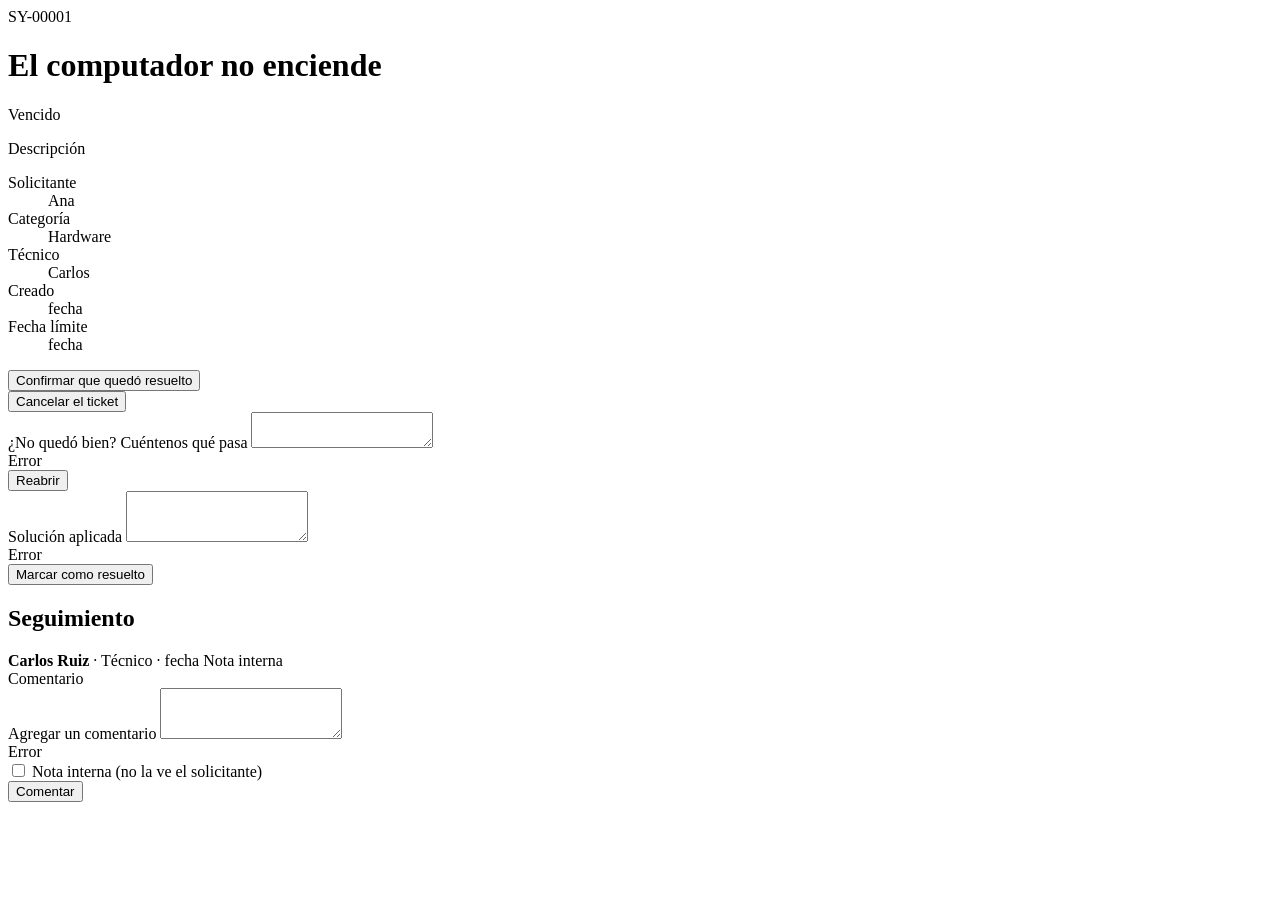
<file: src/main/resources/templates/tickets/detalle.html>
<!DOCTYPE html>
<html lang="es" xmlns:th="http://www.thymeleaf.org">
<head th:replace="~{fragmentos :: head(${t.codigo})}"></head>
<body>
  <nav th:replace="~{fragmentos :: menu('tickets')}"></nav>

  <!-- Variables de ayuda: ¿quién soy frente a este ticket? El servicio ya verificó que puedo verlo. -->
  <main class="container hoja my-4"
        th:with="soySolicitante=${yo.email == t.solicitanteEmail},
                 soyTecnico=${yo.email == t.tecnicoEmail},
                 soyPersonal=${yo.rol.name() != 'SOLICITANTE'}">
    <div th:replace="~{fragmentos :: mensajes}"></div>

    <div class="d-flex flex-wrap justify-content-between align-items-start gap-2 mb-2">
      <div>
        <span class="text-muted" th:text="${t.codigo}">SY-00001</span>
        <h1 class="h3" th:text="${t.asunto}">El computador no enciende</h1>
      </div>
      <div>
        <span th:replace="~{fragmentos :: estado(${t.estado})}"></span>
        <span th:replace="~{fragmentos :: prioridad(${t.prioridad})}"></span>
        <span th:if="${t.vencido}" class="badge text-bg-danger">Vencido</span>
      </div>
    </div>

    <div class="card card-body mb-3">
      <p class="mb-3" style="white-space: pre-line" th:text="${t.descripcion}">Descripción</p>
      <dl class="row small mb-0">
        <dt class="col-sm-4">Solicitante</dt><dd class="col-sm-8" th:text="|${t.solicitante} · ${t.area}|">Ana</dd>
        <dt class="col-sm-4">Categoría</dt><dd class="col-sm-8" th:text="${t.categoria}">Hardware</dd>
        <dt class="col-sm-4">Técnico</dt><dd class="col-sm-8" th:text="${t.tecnico} ?: 'Sin asignar'">Carlos</dd>
        <dt class="col-sm-4">Creado</dt><dd class="col-sm-8" th:text="${#temporals.format(t.fechaCreacion, 'd MMM yyyy, h:mm a')}">fecha</dd>
        <dt class="col-sm-4">Fecha límite</dt><dd class="col-sm-8" th:text="${#temporals.format(t.fechaLimite, 'd MMM yyyy, h:mm a')}">fecha</dd>
      </dl>
    </div>

    <!-- Acciones del solicitante -->
    <div class="d-flex flex-wrap gap-2 mb-3" th:if="${soySolicitante}">
      <form th:if="${t.estado.name() == 'RESUELTO'}" th:action="@{/tickets/{id}/cerrar(id=${t.id})}" method="post">
        <button type="submit" class="btn btn-success">Confirmar que quedó resuelto</button>
      </form>
      <form th:if="${t.estado.name() == 'ABIERTO'}" th:action="@{/tickets/{id}/cancelar(id=${t.id})}" method="post">
        <button type="submit" class="btn btn-outline-secondary">Cancelar el ticket</button>
      </form>
    </div>

    <!-- Reabrir: el solicitante dice que no quedó bien -->
    <form th:if="${soySolicitante and t.estado.name() == 'RESUELTO'}" th:action="@{/tickets/{id}/reabrir(id=${t.id})}"
          th:object="${reapertura}" method="post" novalidate class="card card-body mb-3">
      <label for="reaperturaTexto" class="form-label fw-semibold">¿No quedó bien? Cuéntenos qué pasa</label>
      <textarea id="reaperturaTexto" th:field="*{texto}" rows="2" class="form-control" th:errorclass="is-invalid"></textarea>
      <div class="invalid-feedback" th:errors="*{texto}">Error</div>
      <button type="submit" class="btn btn-outline-danger mt-2 align-self-start">Reabrir</button>
    </form>

    <!-- Resolver: solo el técnico asignado -->
    <form th:if="${soyTecnico and t.estado.name() == 'EN_CURSO'}" th:action="@{/tickets/{id}/resolver(id=${t.id})}"
          th:object="${resolucion}" method="post" novalidate class="card card-body mb-3 border-success">
      <label for="resolucionTexto" class="form-label fw-semibold">Solución aplicada</label>
      <textarea id="resolucionTexto" th:field="*{texto}" rows="3" class="form-control" th:errorclass="is-invalid"></textarea>
      <div class="invalid-feedback" th:errors="*{texto}">Error</div>
      <button type="submit" class="btn btn-success mt-2 align-self-start">Marcar como resuelto</button>
    </form>

    <h2 class="h5 mt-4">Seguimiento</h2>
    <div class="vstack gap-2 mb-3">
      <div class="card card-body comentario py-2" th:each="c : ${t.comentarios}"
           th:classappend="${c.sistema} ? 'sistema' : (${c.interno} ? 'interno' : '')">
        <div class="small text-muted">
          <b th:text="${c.autor}">Carlos Ruiz</b> · <span th:text="${c.rol}">Técnico</span> ·
          <span th:text="${#temporals.format(c.fecha, 'd MMM, h:mm a')}">fecha</span>
          <span th:if="${c.interno}" class="badge text-bg-warning">Nota interna</span>
        </div>
        <div style="white-space: pre-line" th:text="${c.texto}">Comentario</div>
      </div>
    </div>

    <!-- Comentar -->
    <form th:unless="${t.estado.esFinal()}" th:action="@{/tickets/{id}/comentarios(id=${t.id})}"
          th:object="${comentario}" method="post" novalidate class="card card-body">
      <label for="comentarioTexto" class="form-label fw-semibold">Agregar un comentario</label>
      <textarea id="comentarioTexto" th:field="*{texto}" rows="3" class="form-control" th:errorclass="is-invalid"></textarea>
      <div class="invalid-feedback" th:errors="*{texto}">Error</div>
      <div class="form-check mt-2" th:if="${soyPersonal}">
        <input type="checkbox" th:field="*{interno}" class="form-check-input">
        <label class="form-check-label" th:for="${#ids.prev('interno')}">Nota interna (no la ve el solicitante)</label>
      </div>
      <button type="submit" class="btn btn-primary mt-2 align-self-start">Comentar</button>
    </form>
  </main>

  <th:block th:replace="~{fragmentos :: pie}"></th:block>
</body>
</html>
</file>
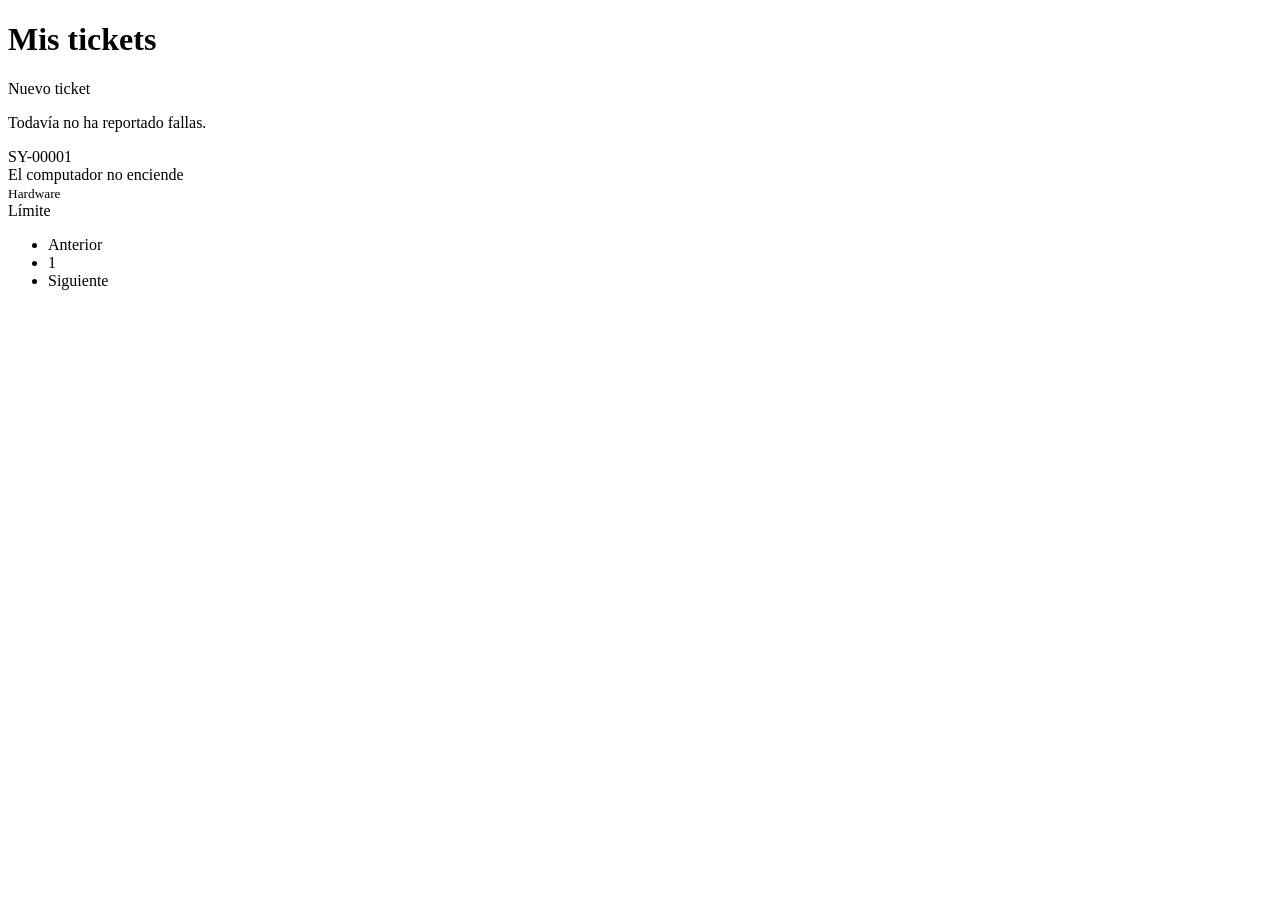
<file: src/main/resources/templates/tickets/lista.html>
<!DOCTYPE html>
<html lang="es" xmlns:th="http://www.thymeleaf.org">
<head th:replace="~{fragmentos :: head('Mis tickets')}"></head>
<body>
  <nav th:replace="~{fragmentos :: menu('tickets')}"></nav>

  <main class="container my-4">
    <div th:replace="~{fragmentos :: mensajes}"></div>

    <div class="d-flex justify-content-between align-items-center mb-3">
      <h1 class="h3 mb-0">Mis tickets</h1>
      <a class="btn btn-primary" th:href="@{/tickets/nuevo}">Nuevo ticket</a>
    </div>

    <p th:if="${pagina.totalElements == 0}" class="text-muted">Todavía no ha reportado fallas.</p>

    <div class="list-group" th:unless="${pagina.totalElements == 0}">
      <a class="list-group-item list-group-item-action" th:each="t : ${pagina.content}"
         th:href="@{/tickets/{id}(id=${t.id})}">
        <div class="d-flex flex-wrap justify-content-between gap-2">
          <div>
            <span class="text-muted small" th:text="${t.codigo}">SY-00001</span>
            <div class="fw-semibold" th:text="${t.asunto}">El computador no enciende</div>
            <small class="text-muted" th:text="|${t.categoria} · ${t.tecnico ?: 'Sin técnico asignado'}|">Hardware</small>
          </div>
          <div class="text-end">
            <span th:replace="~{fragmentos :: estado(${t.estado})}"></span>
            <span th:replace="~{fragmentos :: prioridad(${t.prioridad})}"></span>
            <div class="small mt-1" th:classappend="${t.vencido} ? 'text-danger fw-semibold' : 'text-muted'"
                 th:text="'Límite: ' + ${#temporals.format(t.fechaLimite, 'd MMM, h:mm a')}">Límite</div>
          </div>
        </div>
      </a>
    </div>

    <nav class="mt-4" th:if="${pagina.totalPages > 1}" aria-label="Páginas">
      <ul class="pagination justify-content-center">
        <li class="page-item" th:classappend="${pagina.first} ? 'disabled'">
          <a class="page-link" th:href="@{/tickets(pagina=${pagina.number - 1})}">Anterior</a>
        </li>
        <li class="page-item" th:each="i : ${#numbers.sequence(0, pagina.totalPages - 1)}"
            th:classappend="${i == pagina.number} ? 'active'">
          <a class="page-link" th:href="@{/tickets(pagina=${i})}" th:text="${i + 1}">1</a>
        </li>
        <li class="page-item" th:classappend="${pagina.last} ? 'disabled'">
          <a class="page-link" th:href="@{/tickets(pagina=${pagina.number + 1})}">Siguiente</a>
        </li>
      </ul>
    </nav>
  </main>

  <th:block th:replace="~{fragmentos :: pie}"></th:block>
</body>
</html>
</file>
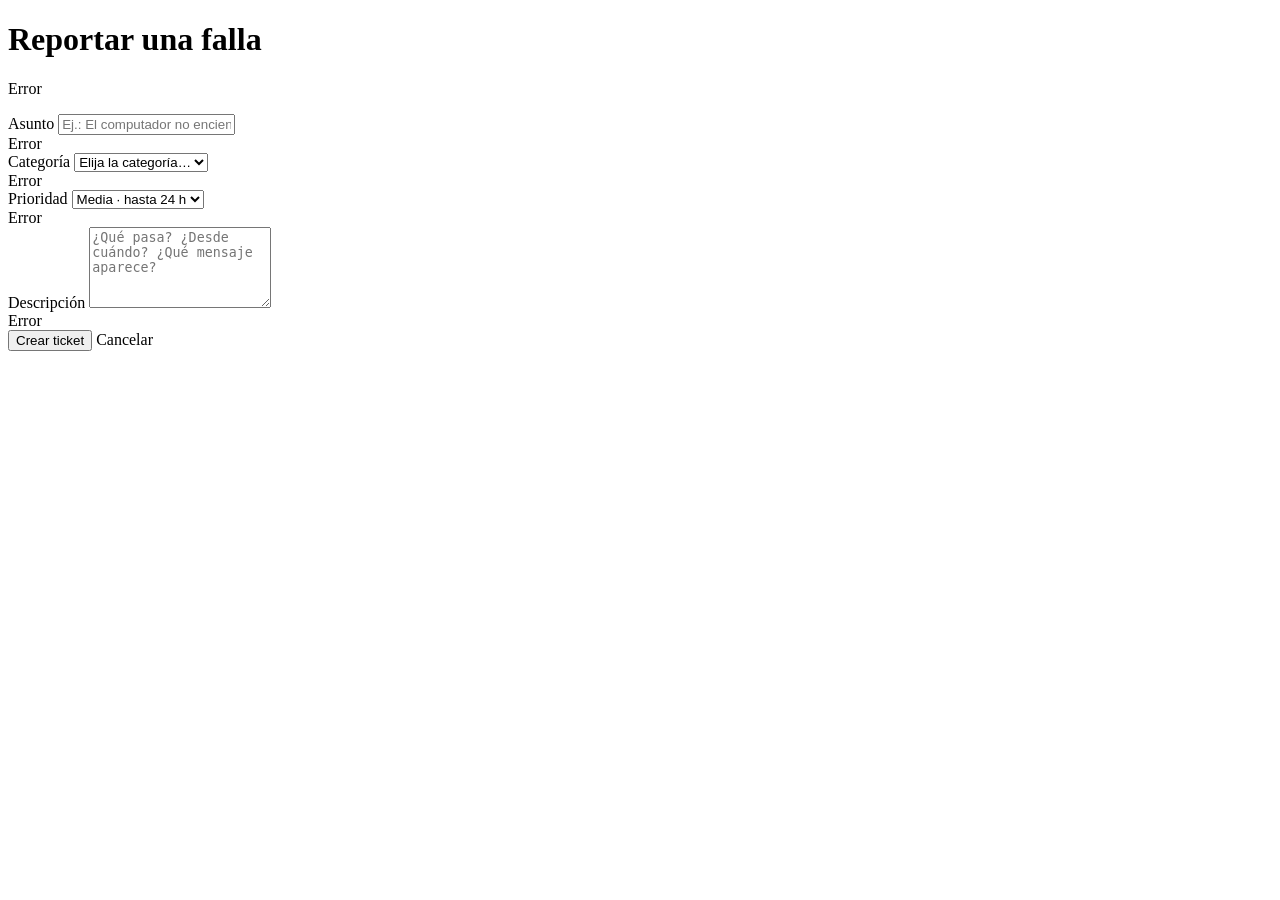
<file: src/main/resources/templates/tickets/nuevo.html>
<!DOCTYPE html>
<html lang="es" xmlns:th="http://www.thymeleaf.org">
<head th:replace="~{fragmentos :: head('Nuevo ticket')}"></head>
<body>
  <nav th:replace="~{fragmentos :: menu('tickets')}"></nav>

  <main class="container hoja my-4">
    <h1 class="h3 mb-4">Reportar una falla</h1>

    <form th:action="@{/tickets}" th:object="${ticket}" method="post" novalidate class="card card-body shadow-sm">
      <div class="alert alert-danger" th:if="${#fields.hasGlobalErrors()}">
        <p class="mb-0" th:each="e : ${#fields.globalErrors()}" th:text="${e}">Error</p>
      </div>

      <div class="mb-3">
        <label for="asunto" class="form-label">Asunto</label>
        <input type="text" th:field="*{asunto}" class="form-control" th:errorclass="is-invalid"
               placeholder="Ej.: El computador no enciende">
        <div class="invalid-feedback" th:errors="*{asunto}">Error</div>
      </div>

      <div class="row">
        <div class="col-md-7 mb-3">
          <label for="categoriaId" class="form-label">Categoría</label>
          <select th:field="*{categoriaId}" class="form-select" th:errorclass="is-invalid">
            <option value="">Elija la categoría…</option>
            <option th:each="c : ${categorias}" th:value="${c.id}" th:text="${c.texto}">Hardware</option>
          </select>
          <div class="invalid-feedback" th:errors="*{categoriaId}">Error</div>
        </div>
        <div class="col-md-5 mb-3">
          <label for="prioridad" class="form-label">Prioridad</label>
          <select th:field="*{prioridad}" class="form-select" th:errorclass="is-invalid">
            <option th:each="p : ${prioridades}" th:value="${p}"
                    th:text="|${p.etiqueta} · hasta ${p.horasLimite} h|">Media · hasta 24 h</option>
          </select>
          <div class="invalid-feedback" th:errors="*{prioridad}">Error</div>
        </div>
      </div>

      <div class="mb-3">
        <label for="descripcion" class="form-label">Descripción</label>
        <textarea th:field="*{descripcion}" rows="5" class="form-control" th:errorclass="is-invalid"
                  placeholder="¿Qué pasa? ¿Desde cuándo? ¿Qué mensaje aparece?"></textarea>
        <div class="invalid-feedback" th:errors="*{descripcion}">Error</div>
      </div>

      <div class="d-flex gap-2">
        <button type="submit" class="btn btn-primary">Crear ticket</button>
        <a class="btn btn-outline-secondary" th:href="@{/tickets}">Cancelar</a>
      </div>
    </form>
  </main>

  <th:block th:replace="~{fragmentos :: pie}"></th:block>
</body>
</html>
</file>
